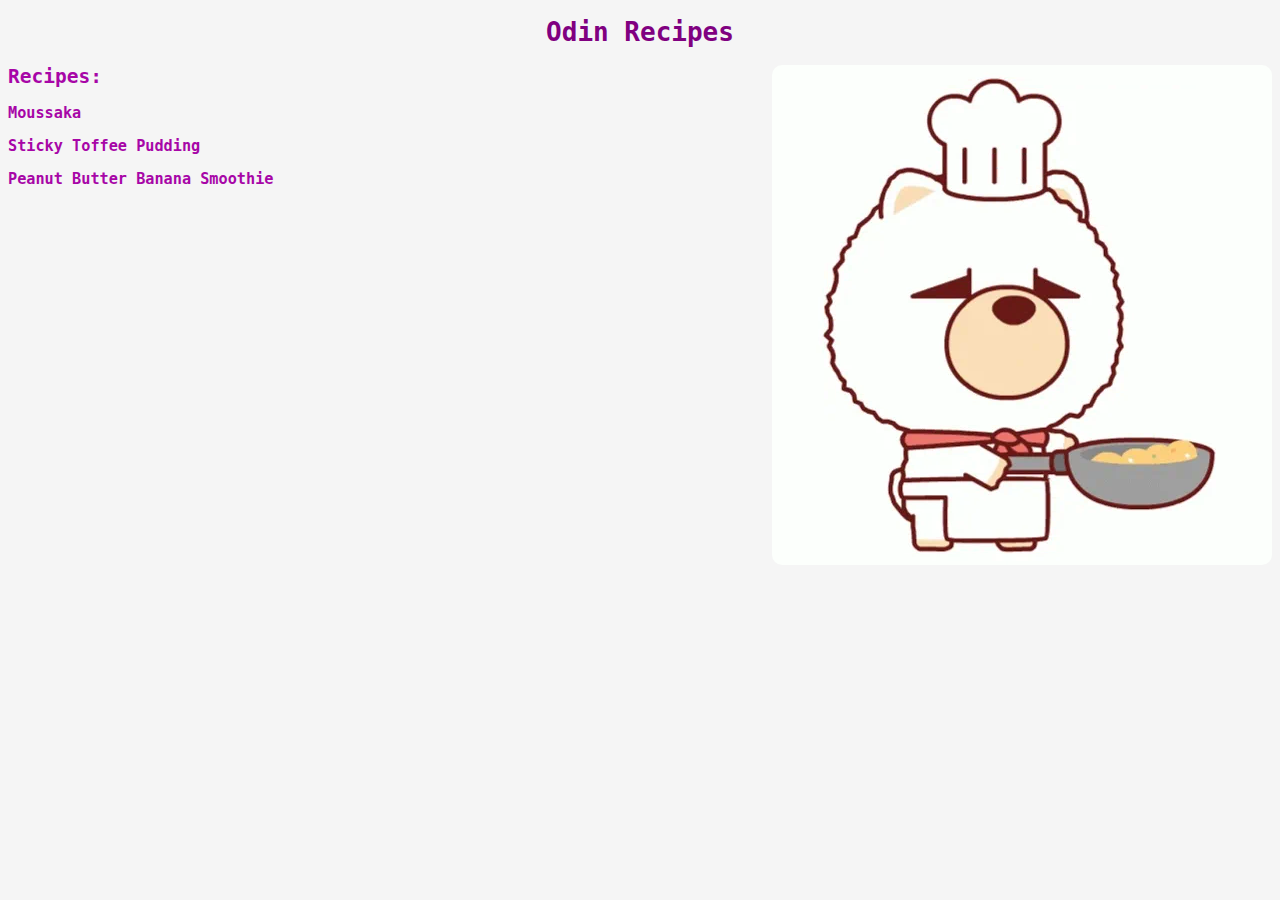
<file: index.html>
<!DOCTYPE html>
<html lang="en">
  <head>
    <meta charset="UTF-8" />
    <meta name="viewport" content="width=device-width, initial-scale=1.0" />
    <link rel="stylesheet" href="css/index.css" />
    <title>Odin Recipes</title>
  </head>
  <body>
    <h1>Odin Recipes</h1>
    <img src="image/cooking.gif" width="500" height="500" />
    <h2>Recipes:</h2>
    <a href="recipes/moussaka.html"><h3>Moussaka</h3></a>
    <a href="recipes/stickyPudding.html"><h3>Sticky Toffee Pudding</h3></a>
    <a href="recipes/pbbSmoothie.html"
      ><h3>Peanut Butter Banana Smoothie</h3></a
    >
  </body>
</html>
</file>
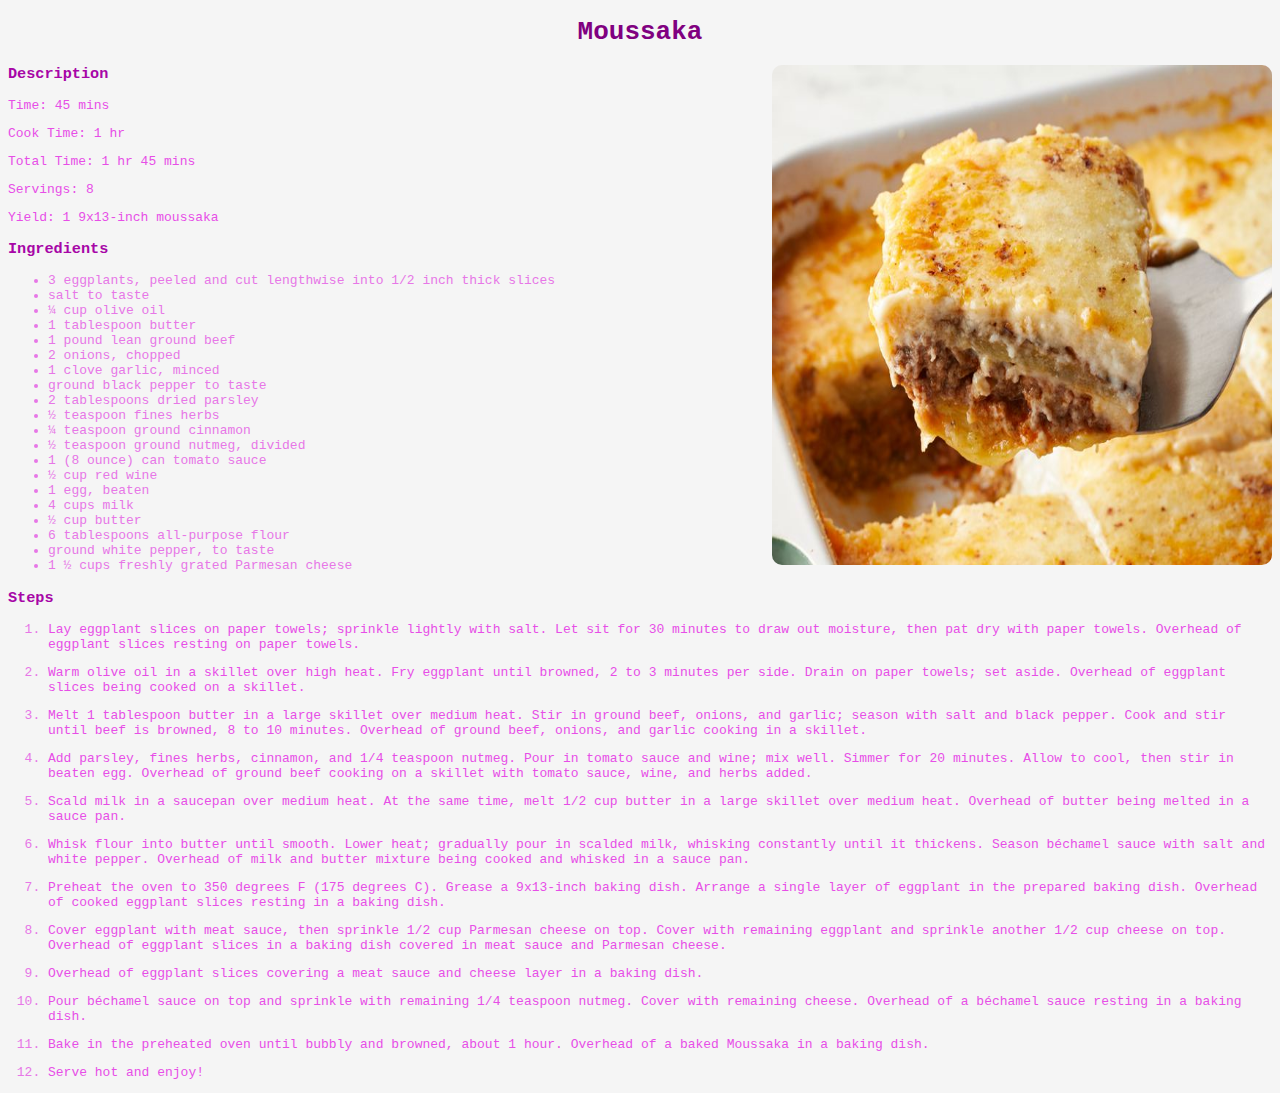
<file: recipes/moussaka.html>
<!DOCTYPE html>
<html lang="en">
  <head>
    <meta charset="UTF-8" />
    <meta name="viewport" content="width=device-width, initial-scale=1.0" />
    <link rel="stylesheet" href="../css/index.css" />
    <title>Moussaka</title>
  </head>

  <body>
    <h1>Moussaka</h1>

    <img
      src="../image/moussaka.jpg"
      alt="An image of moussaka dish"
      width="500"
      height="500"
    />

    <h3>Description</h3>
    <p>Time: 45 mins</p>
    <p>Cook Time: 1 hr</p>
    <p>Total Time: 1 hr 45 mins</p>
    <p>Servings: 8</p>
    <p>Yield: 1 9x13-inch moussaka</p>

    <h3>Ingredients</h3>
    <ul>
      <li>3 eggplants, peeled and cut lengthwise into 1/2 inch thick slices</li>
      <li>salt to taste</li>
      <li>¼ cup olive oil</li>
      <li>1 tablespoon butter</li>
      <li>1 pound lean ground beef</li>
      <li>2 onions, chopped</li>
      <li>1 clove garlic, minced</li>
      <li>ground black pepper to taste</li>
      <li>2 tablespoons dried parsley</li>
      <li>½ teaspoon fines herbs</li>
      <li>¼ teaspoon ground cinnamon</li>
      <li>½ teaspoon ground nutmeg, divided</li>
      <li>1 (8 ounce) can tomato sauce</li>
      <li>½ cup red wine</li>
      <li>1 egg, beaten</li>
      <li>4 cups milk</li>
      <li>½ cup butter</li>
      <li>6 tablespoons all-purpose flour</li>
      <li>ground white pepper, to taste</li>
      <li>1 ½ cups freshly grated Parmesan cheese</li>
    </ul>

    <h3>Steps</h3>
    <ol>
      <li>
        <p>
          Lay eggplant slices on paper towels; sprinkle lightly with salt. Let
          sit for 30 minutes to draw out moisture, then pat dry with paper
          towels. Overhead of eggplant slices resting on paper towels.
        </p>
      </li>
      <li>
        <p>
          Warm olive oil in a skillet over high heat. Fry eggplant until
          browned, 2 to 3 minutes per side. Drain on paper towels; set aside.
          Overhead of eggplant slices being cooked on a skillet.
        </p>
      </li>
      <li>
        <p>
          Melt 1 tablespoon butter in a large skillet over medium heat. Stir in
          ground beef, onions, and garlic; season with salt and black pepper.
          Cook and stir until beef is browned, 8 to 10 minutes. Overhead of
          ground beef, onions, and garlic cooking in a skillet.
        </p>
      </li>
      <li>
        <p>
          Add parsley, fines herbs, cinnamon, and 1/4 teaspoon nutmeg. Pour in
          tomato sauce and wine; mix well. Simmer for 20 minutes. Allow to cool,
          then stir in beaten egg. Overhead of ground beef cooking on a skillet
          with tomato sauce, wine, and herbs added.
        </p>
      </li>
      <li>
        <p>
          Scald milk in a saucepan over medium heat. At the same time, melt 1/2
          cup butter in a large skillet over medium heat. Overhead of butter
          being melted in a sauce pan.
        </p>
      </li>
      <li>
        <p>
          Whisk flour into butter until smooth. Lower heat; gradually pour in
          scalded milk, whisking constantly until it thickens. Season béchamel
          sauce with salt and white pepper. Overhead of milk and butter mixture
          being cooked and whisked in a sauce pan.
        </p>
      </li>
      <li>
        <p>
          Preheat the oven to 350 degrees F (175 degrees C). Grease a 9x13-inch
          baking dish. Arrange a single layer of eggplant in the prepared baking
          dish. Overhead of cooked eggplant slices resting in a baking dish.
        </p>
      </li>
      <li>
        <p>
          Cover eggplant with meat sauce, then sprinkle 1/2 cup Parmesan cheese
          on top. Cover with remaining eggplant and sprinkle another 1/2 cup
          cheese on top. Overhead of eggplant slices in a baking dish covered in
          meat sauce and Parmesan cheese.
        </p>
      </li>
      <li>
        <p>
          Overhead of eggplant slices covering a meat sauce and cheese layer in
          a baking dish.
        </p>
      </li>
      <li>
        <p>
          Pour béchamel sauce on top and sprinkle with remaining 1/4 teaspoon
          nutmeg. Cover with remaining cheese. Overhead of a béchamel sauce
          resting in a baking dish.
        </p>
      </li>
      <li>
        <p>
          Bake in the preheated oven until bubbly and browned, about 1 hour.
          Overhead of a baked Moussaka in a baking dish.
        </p>
      </li>
      <li>
        <p>Serve hot and enjoy!</p>
      </li>
    </ol>
  </body>
</html>
</file>
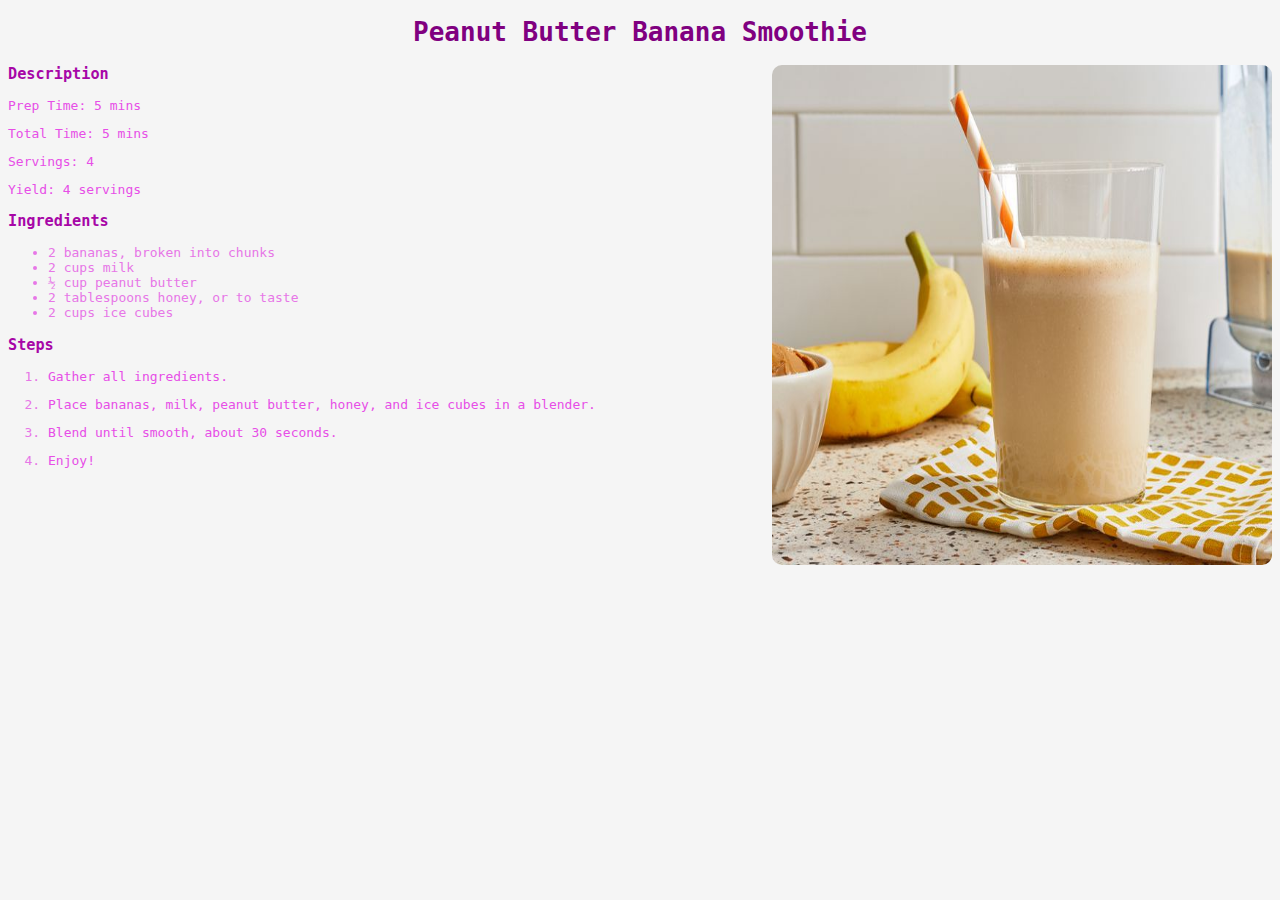
<file: recipes/pbbSmoothie.html>
<!DOCTYPE html>
<html lang="en">
  <head>
    <meta charset="UTF-8" />
    <meta name="viewport" content="width=device-width, initial-scale=1.0" />
    <link rel="stylesheet" href="../css/index.css" />
    <title>Peanut Butter Banana Smoothie</title>
  </head>

  <body>
    <h1>Peanut Butter Banana Smoothie</h1>

    <img
      src="../image/pbbSmoothie.jpg"
      alt="An image of Peanut butter banana smoothie"
      width="500"
      height="500"
    />

    <h3>Description</h3>
    <p>Prep Time: 5 mins</p>
    <p>Total Time: 5 mins</p>
    <p>Servings: 4</p>
    <p>Yield: 4 servings</p>

    <h3>Ingredients</h3>
    <ul>
      <li>2 bananas, broken into chunks</li>
      <li>2 cups milk</li>
      <li>½ cup peanut butter</li>
      <li>2 tablespoons honey, or to taste</li>
      <li>2 cups ice cubes</li>
    </ul>

    <h3>Steps</h3>
    <ol>
      <li><p>Gather all ingredients.</p></li>
      <li>
        <p>
          Place bananas, milk, peanut butter, honey, and ice cubes in a blender.
        </p>
      </li>
      <li><p>Blend until smooth, about 30 seconds.</p></li>
      <li><p>Enjoy!</p></li>
    </ol>
  </body>
</html>
</file>
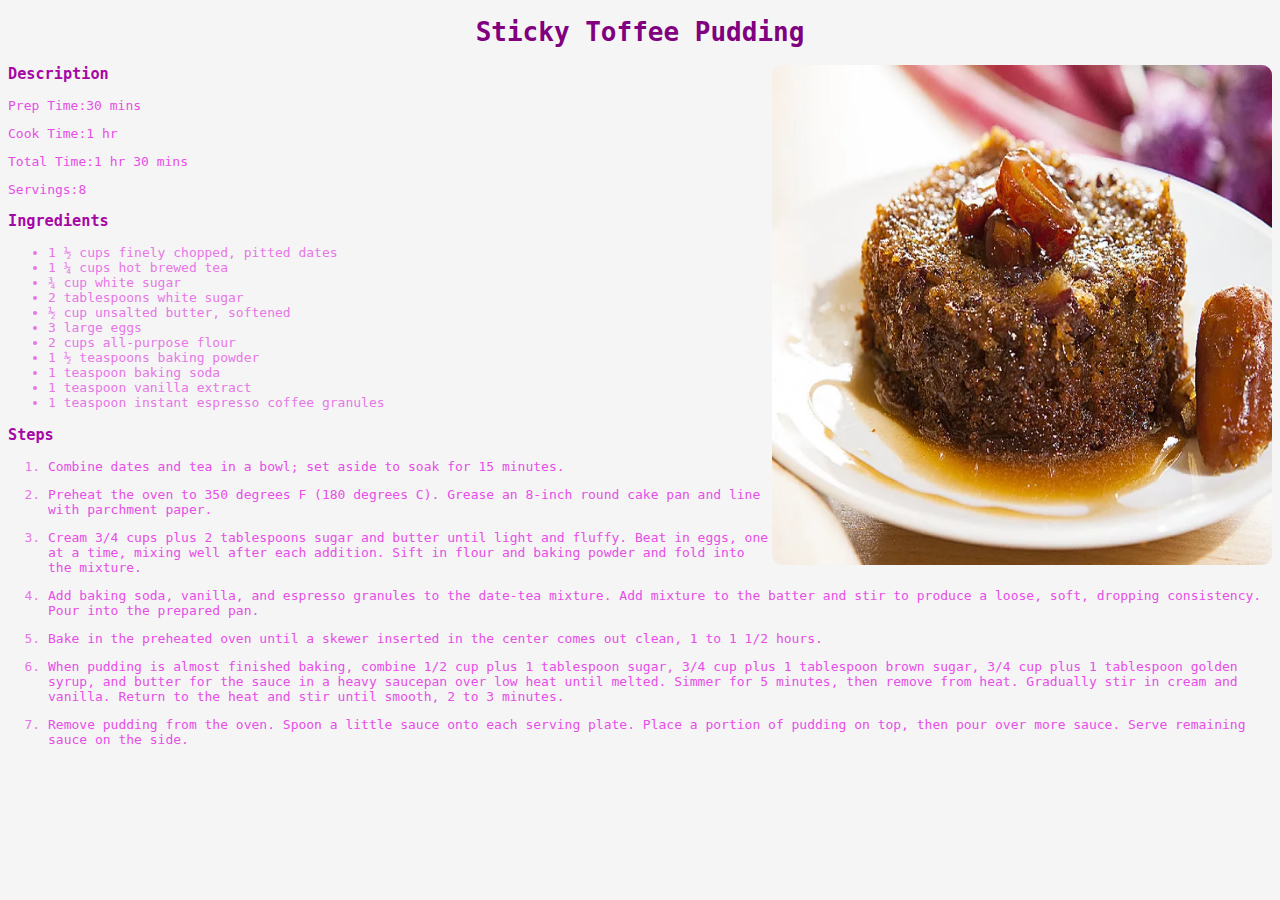
<file: recipes/stickyPudding.html>
<!DOCTYPE html>
<html lang="en">
  <head>
    <meta charset="UTF-8" />
    <meta name="viewport" content="width=device-width, initial-scale=1.0" />
    <link rel="stylesheet" href="../css/index.css" />
    <title>Sticky Toffee Pudding</title>
  </head>

  <body>
    <h1>Sticky Toffee Pudding</h1>

    <img
      src="../image/stickyPudding.jpg"
      alt="An image of sticky toffee pudding"
      width="500"
      height="500"
    />

    <h3>Description</h3>
    <p>Prep Time:30 mins</p>
    <p>Cook Time:1 hr</p>
    <p>Total Time:1 hr 30 mins</p>
    <p>Servings:8</p>

    <h3>Ingredients</h3>
    <ul>
      <li>1 ½ cups finely chopped, pitted dates</li>
      <li>1 ¼ cups hot brewed tea</li>
      <li>¾ cup white sugar</li>
      <li>2 tablespoons white sugar</li>
      <li>½ cup unsalted butter, softened</li>
      <li>3 large eggs</li>
      <li>2 cups all-purpose flour</li>
      <li>1 ½ teaspoons baking powder</li>
      <li>1 teaspoon baking soda</li>
      <li>1 teaspoon vanilla extract</li>
      <li>1 teaspoon instant espresso coffee granules</li>
    </ul>

    <h3>Steps</h3>
    <ol>
      <li>
        <p>
          Combine dates and tea in a bowl; set aside to soak for 15 minutes.
        </p>
      </li>
      <li>
        <p>
          Preheat the oven to 350 degrees F (180 degrees C). Grease an 8-inch
          round cake pan and line with parchment paper.
        </p>
      </li>
      <li>
        <p>
          Cream 3/4 cups plus 2 tablespoons sugar and butter until light and
          fluffy. Beat in eggs, one at a time, mixing well after each addition.
          Sift in flour and baking powder and fold into the mixture.
        </p>
      </li>
      <li>
        <p>
          Add baking soda, vanilla, and espresso granules to the date-tea
          mixture. Add mixture to the batter and stir to produce a loose, soft,
          dropping consistency. Pour into the prepared pan.
        </p>
      </li>
      <li>
        <p>
          Bake in the preheated oven until a skewer inserted in the center comes
          out clean, 1 to 1 1/2 hours.
        </p>
      </li>
      <li>
        <p>
          When pudding is almost finished baking, combine 1/2 cup plus 1
          tablespoon sugar, 3/4 cup plus 1 tablespoon brown sugar, 3/4 cup plus
          1 tablespoon golden syrup, and butter for the sauce in a heavy
          saucepan over low heat until melted. Simmer for 5 minutes, then remove
          from heat. Gradually stir in cream and vanilla. Return to the heat and
          stir until smooth, 2 to 3 minutes.
        </p>
      </li>
      <li>
        <p>
          Remove pudding from the oven. Spoon a little sauce onto each serving
          plate. Place a portion of pudding on top, then pour over more sauce.
          Serve remaining sauce on the side.
        </p>
      </li>
    </ol>
  </body>
</html>
</file>
<file: css/index.css>
body {
  background-color: whitesmoke;
  font-family: monospace;
}
h1 {
  text-align: center;
  color: purple;
}
img {
  position: relative;
  margin: auto;
  float: right;
  border-radius: 10px;
}

h2 {
  color: rgb(167, 6, 167);
}

a {
  text-decoration: none;
  color: rgb(231, 119, 231);
}

h3 {
  color: rgb(167, 6, 167);
}

p {
  color: rgb(231, 78, 231);
}

li {
  color: rgb(231, 119, 231);
}
</file>
